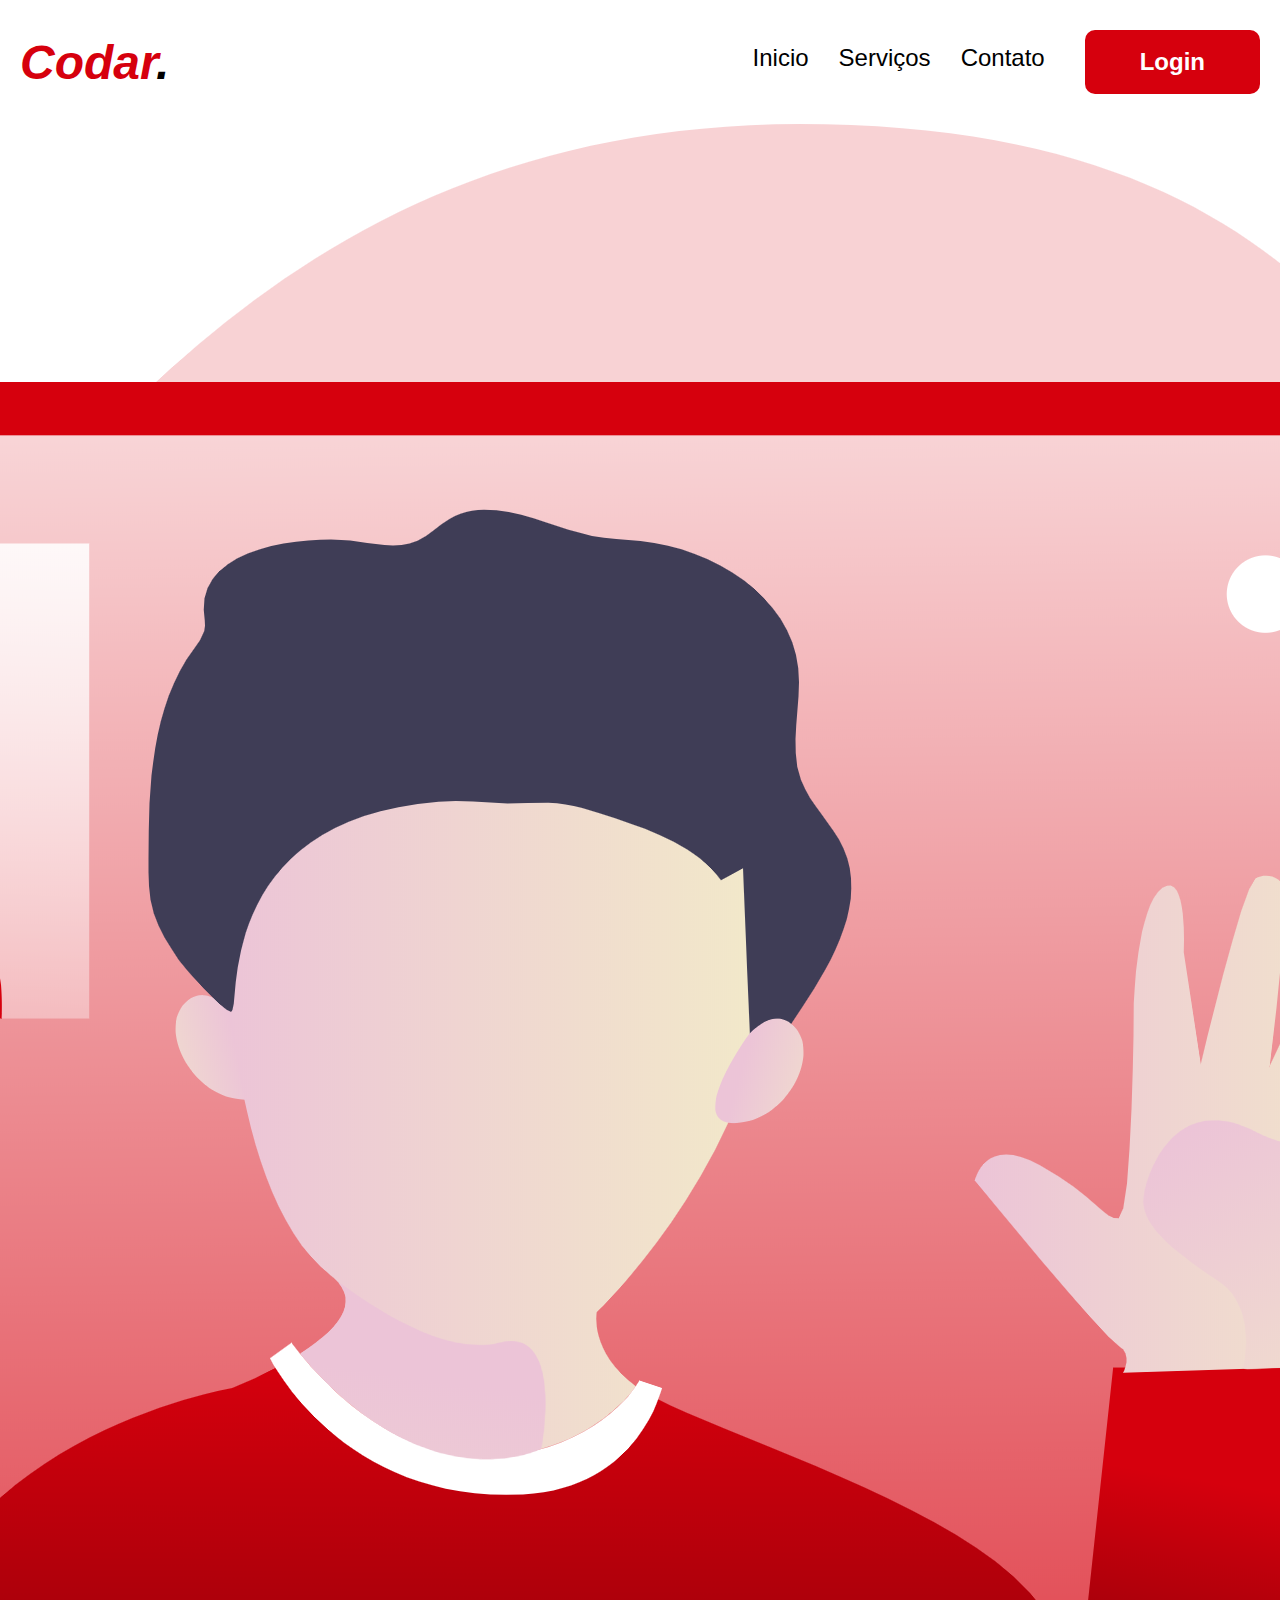
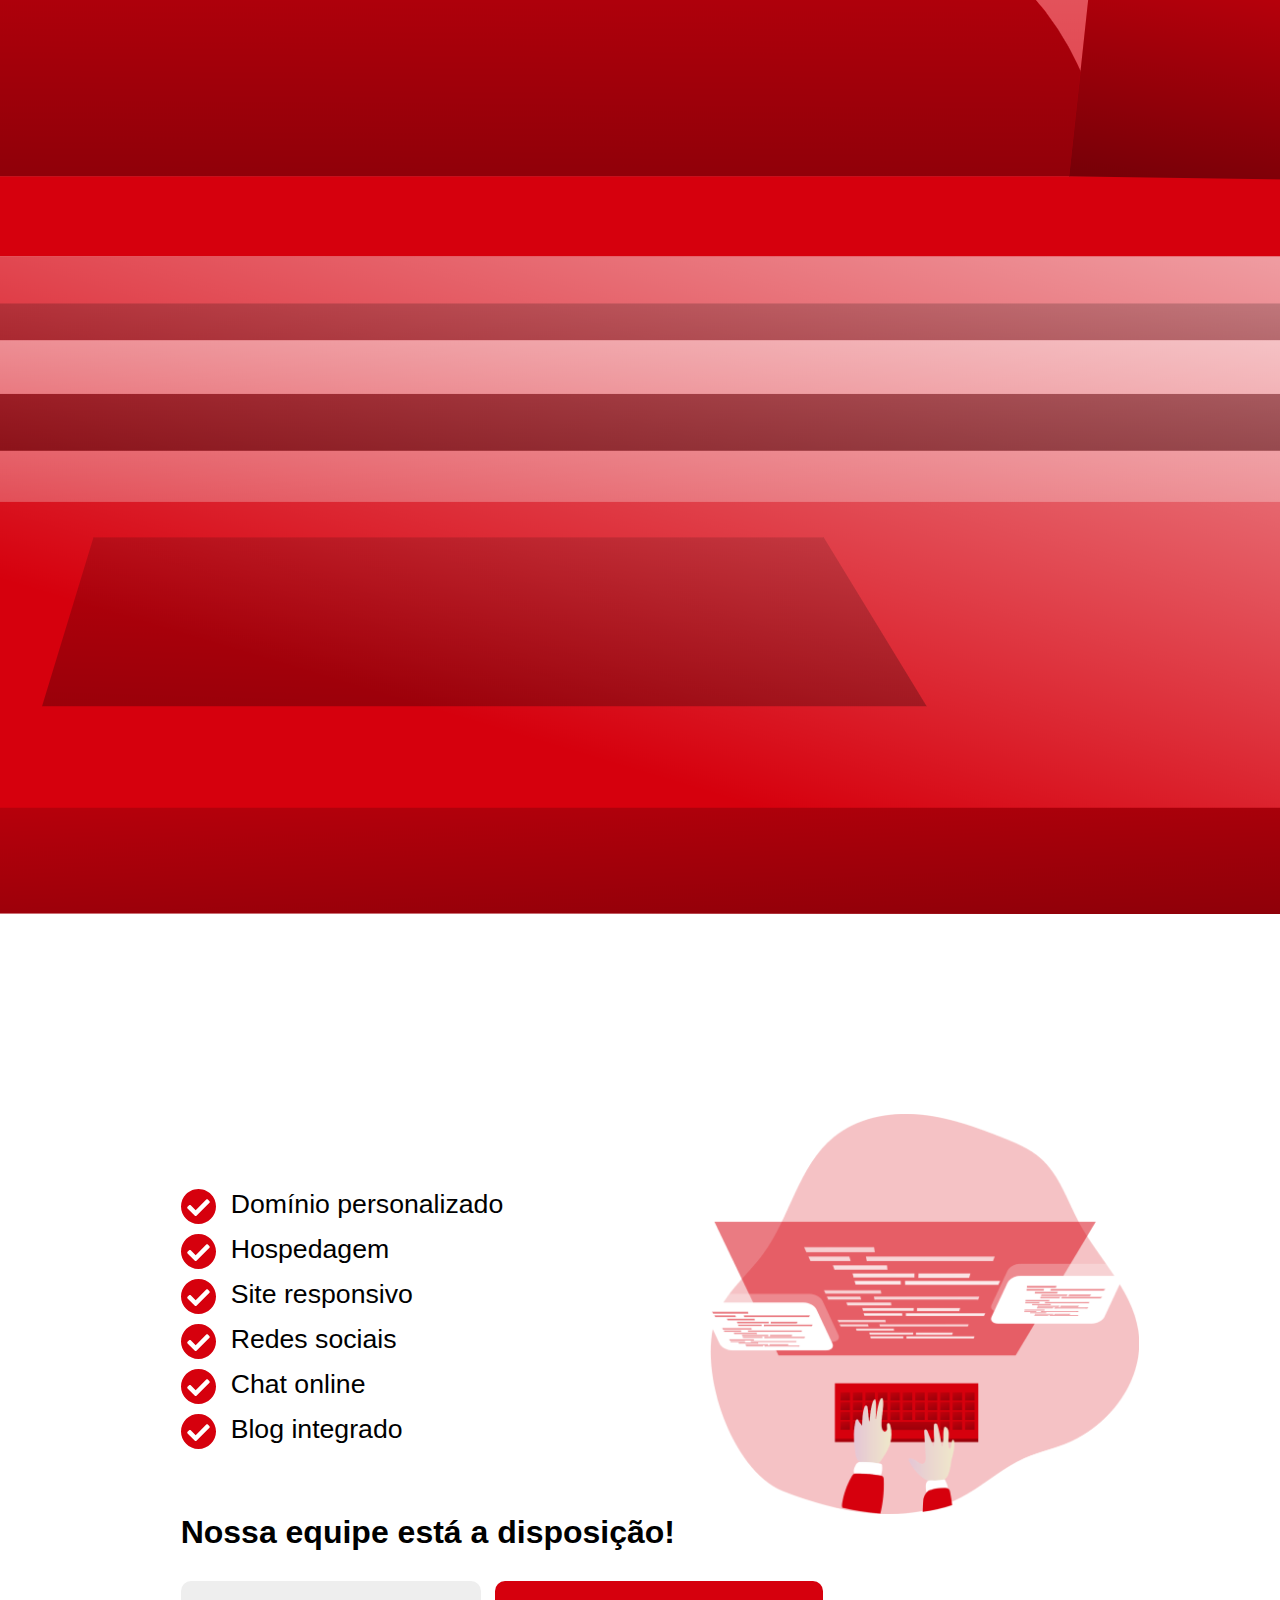
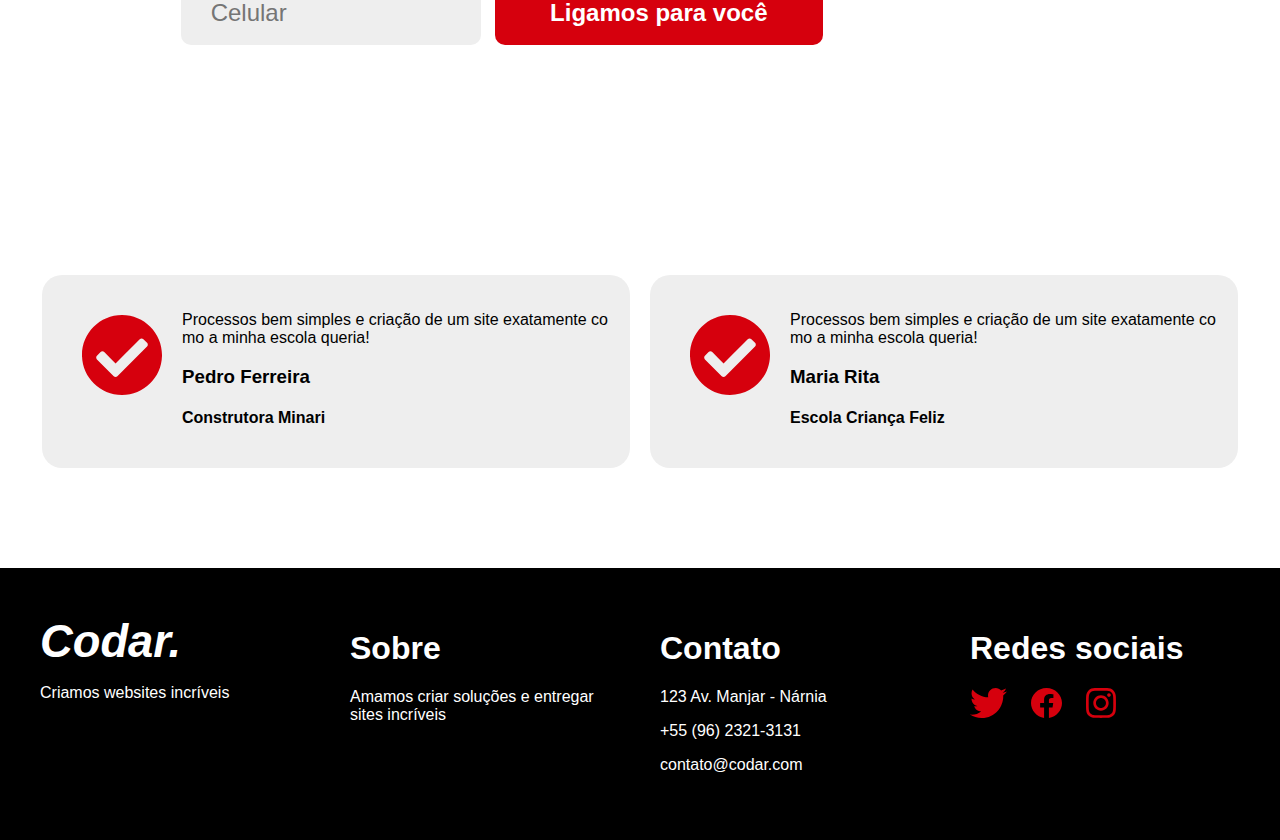
<file: index.html>
<!DOCTYPE html>
<html lang="pt-BR">

<head>
    <meta charset="UTF-8">
    <meta http-equiv="X-UA-Compatible" content="IE=edge">
    <meta name="viewport" content="width=device-width, initial-scale=1.0">
    <link rel="stylesheet" href="./css/style.css">
    <title>Codar</title>
</head>

<header class="header">
    <h1 class="titulo-header">Codar<span class="ponto-codar">.</span></h1>
    <div class="menu">
        <nav class="nav">
            <ul class="ul-nav">
                <li>Inicio</li>
                <li>Serviços</li>
                <li>Contato</li>
            </ul>
        </nav>
        <button class="button-red">Login</button>
    </div>
</header>

<body>

    <section class="parte1">
        <img class="image-videocall" src="assets/video_call.png" alt="videocall">
        <div class="parte1-textos">
            <h2 class="parte1-sub">Alavanque seu negócio com um</h2>
            <h1 class="parte1-title">Website Incrível</h1>
            <button class="button-red">Solicitar orçamento</button>
        </div>
    </section>

    <section class="parte2">

        <ul class="ul-parte2">
            <li> <img class="icon-ok" src="assets/ok.svg" alt="simbolo-de-ok" height="35"> Domínio personalizado</li>
            <li> <img class="icon-ok" src="assets/ok.svg" alt="simbolo-de-ok" height="35"> Hospedagem</li>
            <li> <img class="icon-ok" src="assets/ok.svg" alt="simbolo-de-ok" height="35"> Site responsivo</li>
            <li> <img class="icon-ok" src="assets/ok.svg" alt="simbolo-de-ok" height="35"> Redes sociais</li>
            <li> <img class="icon-ok" src="assets/ok.svg" alt="simbolo-de-ok" height="35"> Chat online</li>
            <li> <img class="icon-ok" src="assets/ok.svg" alt="simbolo-de-ok" height="35"> Blog integrado</li>
        </ul>

        <img class="image-coding" src="assets/coding_.png" alt="coding" height="400">

        <div class="ligamos-para-voce">
            <h1>Nossa equipe está a disposição!</h1>
            <input type="tel" class="input-celular" title="celular" placeholder="Celular">
            <input type="button" class="button-red" value="Ligamos para você">
        </div>
    </section>

    <section class="dois-cards">
        <div class="card">
            <img class="icon-ok" src="assets/ok.svg" alt="simbolo-de-ok" height="80" style="padding: 20px;">
            <div class="card-texto">
                <p> Processos bem simples e criação de um site exatamente como a minha escola queria!
                </p>
                <h3>Pedro Ferreira</h3>
                <h4>Construtora Minari</h4>
            </div>
        </div>
        <div class="card">
            <img class="icon-ok" src="assets/ok.svg" alt="ok" height="80" style="padding: 20px;">
            <div class="card-texto">
                <p> Processos bem simples e criação de um site exatamente como a minha escola queria!
                </p>
                <h3>Maria Rita</h3>
                <h4>Escola Criança Feliz</h4>
            </div>
        </div>
    </section>

    <footer class="footer">
        <div class="footer-codar info">
            <h1 style="font-size: 34pt; font-style: italic; margin: 8px 0px 0px 0px;">Codar.</h1>
            <p>Criamos websites incríveis</p>
        </div>
        <div class="footer-sobre info">
            <h1>Sobre</h1>
            <p>Amamos criar soluções e entregar sites incríveis</p>
        </div>
        <div class="footer-contato info">
            <h1>Contato</h1>
            <p>123 Av. Manjar - Nárnia</p>
            <p>+55 (96) 2321-3131</p>
            <p>contato@codar.com</p>
        </div>

        <div class="footer-redes info">
            <h1>Redes sociais</h1>
            <img src="assets/icon-twitter.svg" class="footer-icon" alt="icone-twitter">
            <img src="assets/icon-fb.svg" class="footer-icon" alt="icone-facebook">
            <img src="assets/icon-insta.svg" class="footer-icon" alt="icone-instagram">
        </div>

    </footer>
</body>

</html>
</file>
<file: css/style.css>
body {
    margin: 0;
    padding: 0;
    font-family: -apple-system, BlinkMacSystemFont, 'Segoe UI', Roboto, Oxygen, Ubuntu, Cantarell, 'Open Sans', 'Helvetica Neue', sans-serif;
}

.button-red {
    background-color: #D6000D;
    color: #fff;
    font-weight: 600;
    border-radius: 10px;
    border-style: none;
    font-size: 18pt;
    padding: 18px 55px 18px 55px;
    margin: 30px 20px 30px 0px;
    transition: .4s;
}

.button-red:hover {
    background-color: #e95050;
    transition: .4s;
}


/************************************************************************/

.header {
    display: flex;
    /* background-color: #333; */
    align-items: center;
    font-size: 18pt;
}

.titulo-header {
    /* background-color: #666; */
    margin-left: 20px;
    color: #D6000D;
    font-style: italic;
    font-weight: 700;
    flex: 1;
}

.ponto-codar {
    color: black;
}

.menu {
    display: flex;
    flex-direction: row;
    justify-content: flex-end;
}

.ul-nav {
    /* background-color: #aaa; */
    list-style: none;
    display: flex;
    flex-direction: row;
    justify-content: space-around;
    padding: 20px 20px 20px 0px;
    margin-left: 40px;
    margin-right: 20px;
    font-weight: 400;
}

.ul-nav li {
    padding-left: 30px;
}


/************************************************************************/

.parte1 {
    width: 95%;
    display: flex;
    justify-content: center;
    align-items: center;
    margin: 0px;
}

.parte1-textos {
    margin-left: 5%;
}

.parte1-title {
    margin: 0px;
    color: #D6000D;
    font-weight: 700;
    font-size: 44pt;
}

.image-videocall {
    margin-left: 10px;
}


/************************************************************************/

.ul-parte2 {
    list-style-type: none;
    font-size: 20pt;
    margin-right: 200px;
}

.ul-parte2 li {
    white-space: nowrap;
    padding-top: 10px;
    display: flex;
}

.icon-ok {
    padding-right: 15px;
}

.ligamos-para-voce {
    margin-left: 40px;
}

.ligamos-para-voce h1 {
    margin: 0px;
}

.input-celular {
    padding: 8px 20px 8px 20px;
    border-style: none;
    background-color: #eee;
    border-radius: 10px;
    font-size: 18pt;
    width: 240px;
}

.input-celular {
    padding: 18px 30px 18px 30px;
    margin-right: 10px;
}


/**************************/

.parte2 {
    display: grid;
    grid-template-columns: repeat(2, 1fr);
    margin: 200px auto 200px auto;
    width: 50%;
    align-items: center;
    justify-content: center;
}

.ligamos-para-voce {
    grid-column-start: 1;
    grid-column-end: 3;
}


/************************************************************************/

.dois-cards {
    margin: 100px;
    display: grid;
    width: 95%;
    grid-template-columns: repeat(2, 1fr);
    justify-content: center;
    align-items: center;
    margin: 100px auto 100px auto;
    word-wrap: break-word;
    word-break: break-all;
}

.card {
    background-color: #EEE;
    display: flex;
    margin: 0px 10px 0px 10px;
    padding: 20px;
    border-radius: 20px;
}


/************************************************************************/

.footer {
    background-color: #000;
    color: white;
    display: grid;
    grid-template-columns: repeat(4, 1fr);
    justify-content: center;
    /* align-items: center; */
    /* margin: 200px auto 200px auto; */
    padding: 40px 20px 50px 20px;
    margin: 0px;
}

.info {
    padding: 0px 20px 0px 20px;
}

.footer-icon {
    margin-right: 20px;
    height: 30px;
}


/*********************************************************************************/

@media (max-width: 760px) {
    .dois-cards {
        width: 95%;
        grid-template-columns: 1fr;
    }
    .card {
        margin: 10px;
    }
    .footer {
        width: 95%;
        grid-template-columns: 1fr;
    }
    .footer-icon {
        height: 30px;
    }
    .parte2 {
        display: grid;
        grid-template-columns: 1fr;
        /* margin: 200px auto 200px auto; */
        width: 50%;
        align-items: center;
        justify-content: center;
    }
    .parte1 {
        flex-direction: column;
        justify-content: center;
        align-items: center;
    }
}

@media (max-width: 900px) {
    .footer-icon {
        height: 20px;
    }
}

@media (max-width:1050px) {
    .ul-parte2 {
        margin-right: 0px;
    }
    .image-videocall {
        height: 300px;
    }
    .image-coding {
        height: 300px;
    }
}
</file>
